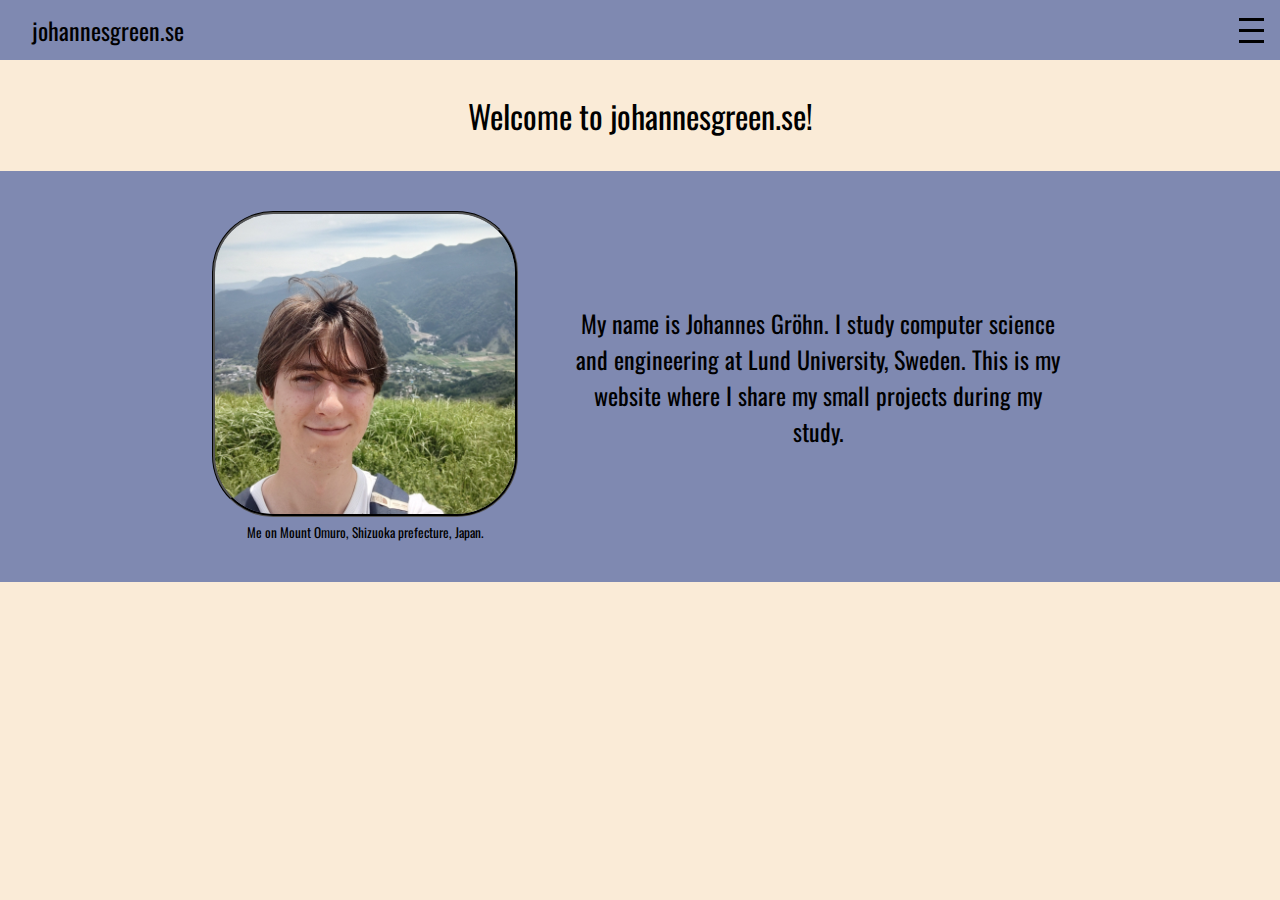
<file: index.html>
<!DOCTYPE html>
<html lang="en">
<head>
    <meta charset="UTF-8">
    <meta name="viewport" content="width=device-width, initial-scale=1.0">
    <title>johannesgreen.se</title>
    <link rel="preconnect" href="https://fonts.googleapis.com">
    <link rel="preconnect" href="https://fonts.gstatic.com" crossorigin>
    <link href="https://fonts.googleapis.com/css2?family=Oswald:wght@200..700&display=swap" rel="stylesheet">
    <link rel="stylesheet" href="stylesheets/frontPage.css">
    <script src="scripts/hamburger.js" defer></script>
</head>
<body>

    <nav>
        <p class="website">johannesgreen.se</p>
        <div class="hamburger-menu">
            <div class="bar"></div>
            <div class="bar"></div>
            <div class="bar"></div>
        </div>
        <div class="menu-items">
            <a href="index.html">Home</a>
            <a href="projects.html">Projects</a>
            <a href="about.html">About me</a>
        </div>
    </nav>

    
    <div class="container">
        <div class="title-box">
            <p class="title">Welcome to johannesgreen.se!</p>
        </div>
    
        <div class="center-box">
            <div class="photo-box">
                <img class="photo" src="images/me.jpg" alt="A picture of me on a mountain in Japan.">
                <p class="photo-text">Me on Mount Omuro, Shizuoka prefecture, Japan.</p>
            </div>
            <div class="info-box">
                <p class="info">My name is Johannes Gröhn. I study computer science 
                    and engineering at Lund University, Sweden. This is my website
                    where I share my small projects during my study. 
                </p>
            </div>

        </div>
    </div>      
    

</body>
</html>
</file>
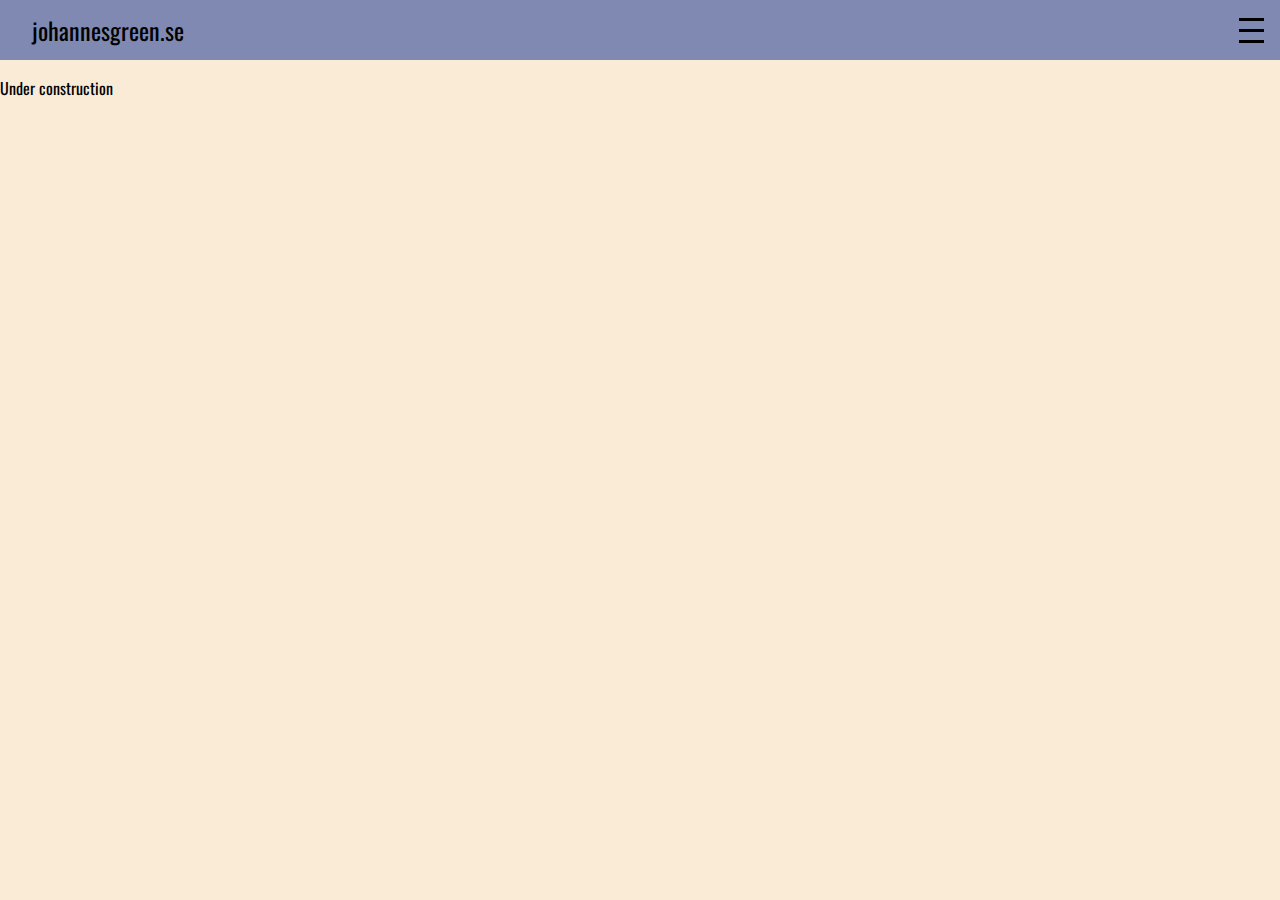
<file: about.html>
<!DOCTYPE html>
<html lang="en">
<head>
    <meta charset="UTF-8">
    <meta name="viewport" content="width=device-width, initial-scale=1.0">
    <title>johannesgreen.se</title>
    <link rel="preconnect" href="https://fonts.googleapis.com">
    <link rel="preconnect" href="https://fonts.gstatic.com" crossorigin>
    <link href="https://fonts.googleapis.com/css2?family=Oswald:wght@200..700&display=swap" rel="stylesheet">
    <link rel="stylesheet" href="stylesheets/about.css">
    <script src="scripts/hamburger.js" defer></script>
</head>
<body>

    <nav>
        <p class="website">johannesgreen.se</p>
        <div class="hamburger-menu">
            <div class="bar"></div>
            <div class="bar"></div>
            <div class="bar"></div>
        </div>
        <div class="menu-items">
            <a href="index.html">Home</a>
            <a href="projects.html">Projects</a>
            <a href="about.html">About me</a>
        </div>
    </nav>

    <div class="container">
        <div class="title-box">
            <p class="title">Under construction</p>
        </div>
    </div>

</body>
</html>
</file>
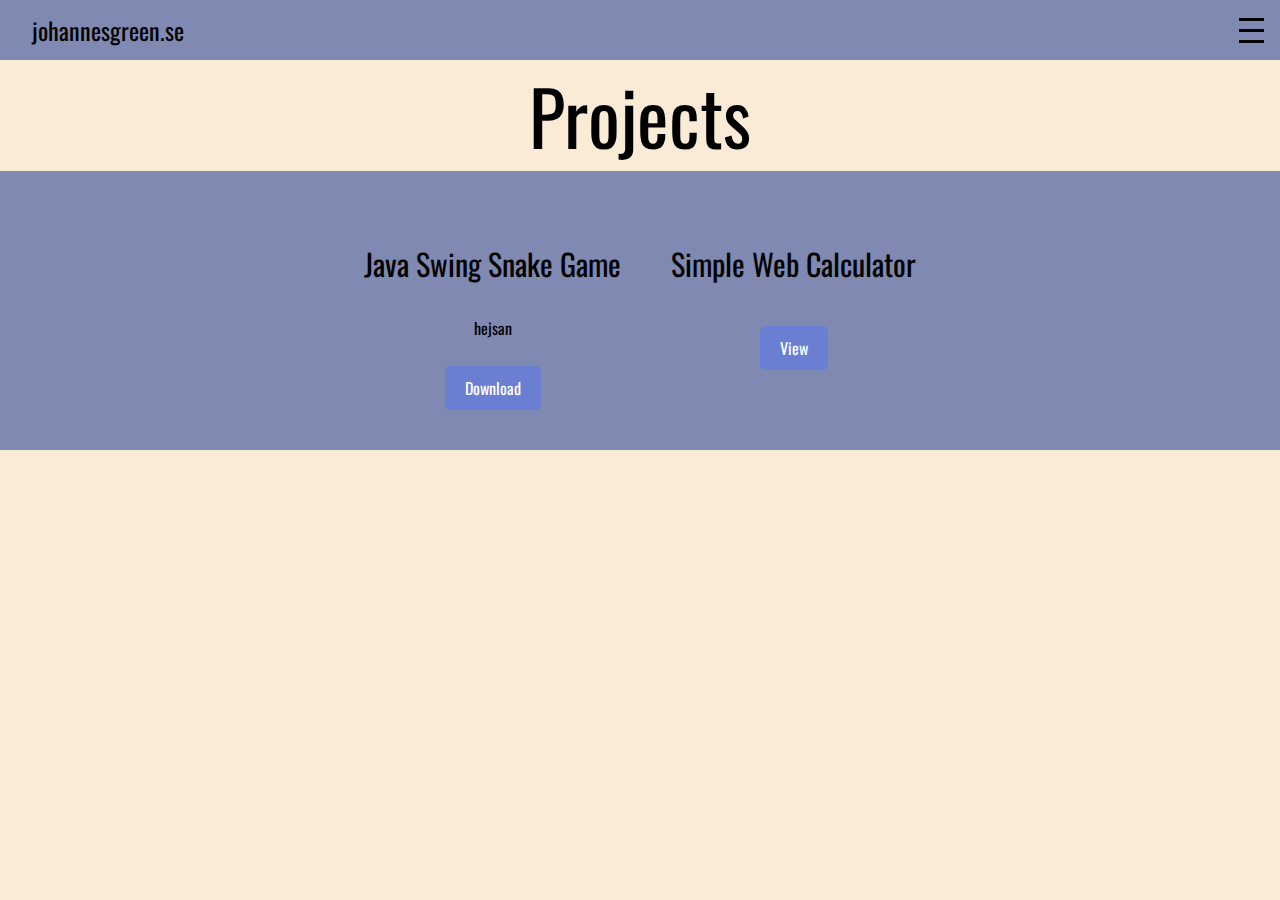
<file: projects.html>
<!DOCTYPE html>
<html lang="en">
<head>
    <meta charset="UTF-8">
    <meta name="viewport" content="width=device-width, initial-scale=1.0">
    <title>johannesgreen.se</title>
    <link rel="preconnect" href="https://fonts.googleapis.com">
    <link rel="preconnect" href="https://fonts.gstatic.com" crossorigin>
    <link href="https://fonts.googleapis.com/css2?family=Oswald:wght@200..700&display=swap" rel="stylesheet">
    <link rel="stylesheet" href="stylesheets/projects.css">
    <script src="scripts/hamburger.js" defer></script>
</head>
<body>
    <nav>
        <p class="website">johannesgreen.se</p>
        <div class="hamburger-menu">
            <div class="bar"></div>
            <div class="bar"></div>
            <div class="bar"></div>
        </div>
        <div class="menu-items">
            <a href="index.html">Home</a>
            <a href="projects.html">Projects</a>
            <a href="about.html">About me</a>
        </div>
    </nav>

    <div class="container">
        <div class="title-box">
            <p class="title">Projects</p>
        </div>
        
        <div class="project-box">
            <div class="snake-box">
                <p class="proj-title">Java Swing Snake Game</p>
                <p class="proj-desc">hejsan</p>
                <a href="projects/Snake.zip" class="download-button">Download</a>
            </div>
            <div class="calc-box">
                <p class="proj-title">Simple Web Calculator</p>
                <a href="projects/calculator/calculator.html" class="download-button">View</a>
            </div>
        </div>

    </div>

</body>
</html>
</file>
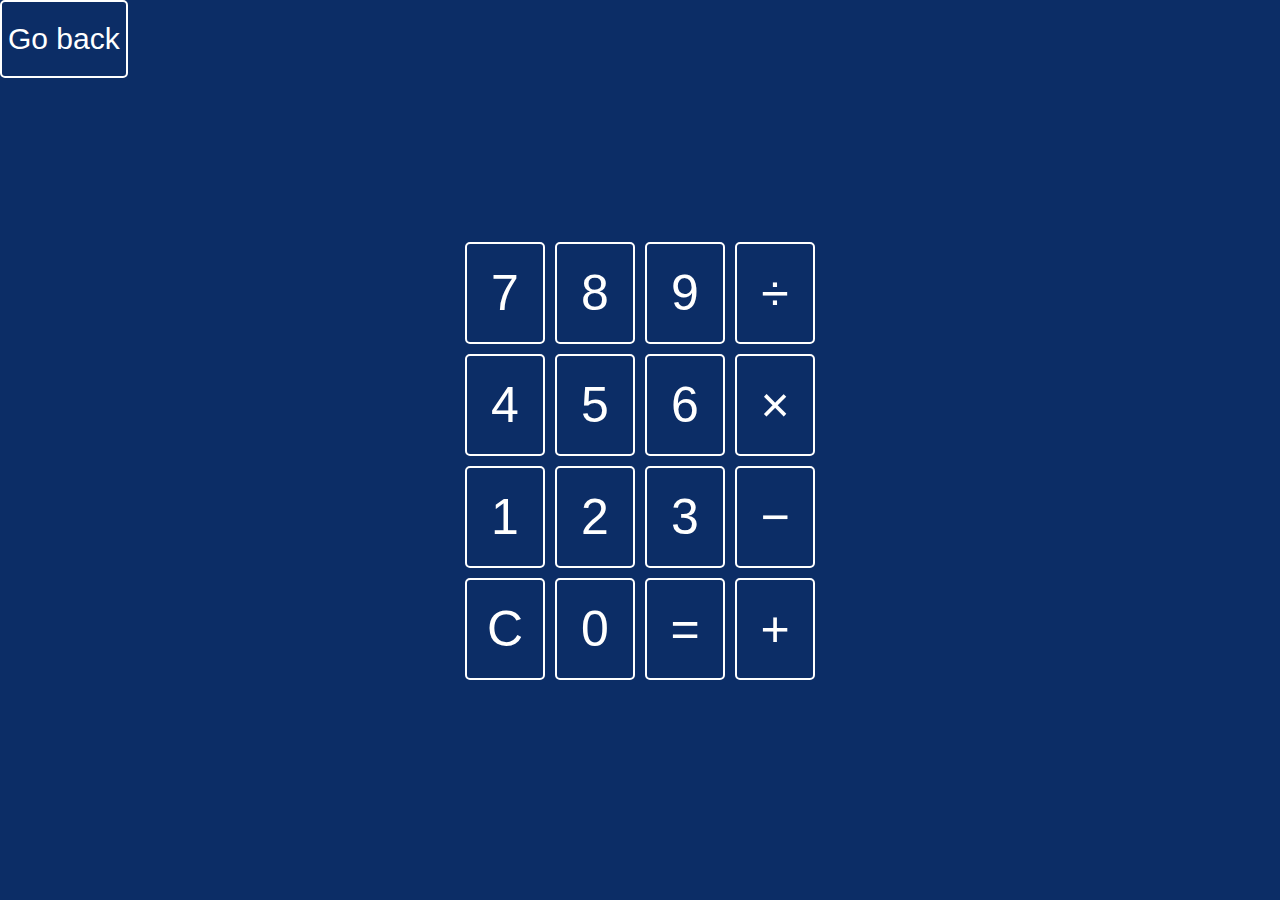
<file: projects/calculator/calculator.html>
<!DOCTYPE html>
<html lang="en">
<head>
    <meta charset="UTF-8">
    <meta name="viewport" content="width=device-width, initial-scale=1.0">
    <title>Calculator</title>
    <link rel="stylesheet" href="styles.css">
</head>
<body>
    <a href="https://johannesgreen.se">
        <button class="go-back">Go back</button>
    </a>

    <div class="container">
        <h1 id="header" class="text-field"></h1>

        <div id="buttons" class="button-container">
            <button class="grid-button" data-action="print7">7</button>
            <button class="grid-button" data-action="print8">8</button>
            <button class="grid-button" data-action="print9">9</button>
            <button class="grid-button" data-action="divides">&divide</button>

            <button class="grid-button" data-action="print4">4</button>
            <button class="grid-button" data-action="print5">5</button>
            <button class="grid-button" data-action="print6">6</button>
            <button class="grid-button" data-action="times">&times</button>

            <button class="grid-button" data-action="print1">1</button>
            <button class="grid-button" data-action="print2">2</button>
            <button class="grid-button" data-action="print3">3</button>
            <button class="grid-button" data-action="minus">&#8722</button>

            <button class="grid-button" data-action="erase">C</button>
            <button class="grid-button" data-action="print0">0</button>
            <button class="grid-button" data-action="equals">=</button>
            <button class="grid-button" data-action="plus">+</button>
        </div>
    </div>

    <script src="script.js"></script>

    </body>
    </html>
</file>
<file: stylesheets/frontPage.css>
body {
    font-family: Oswald, sans-serif;
    margin: 0;
    background-color: antiquewhite;
}

.website {
    padding-left: 16px;
    font-size: x-large;
}

nav {
    padding: 0 16px;
    display: flex;
    background-color: rgb(127, 137, 177);
    justify-content: space-between;
    align-items: center;
    height: 60px;
}

.hamburger-menu {
    display: flex;
    flex-direction: column;
    cursor: pointer;
    margin-left: auto;
}

.hamburger-menu .bar {
    width: 25px;
    height: 3px;
    background-color: black;
    margin: 4px 0;
    transition: 0.3s;
}

.menu-items {
    display: none;
    flex-direction: column;
    position: absolute;
    top: 60px;
    right: 0px;
    background-color: rgb(127, 137, 177);
    border: 1px solid black;
}


.menu-items a {
    text-decoration: none;
    color: black;
    padding: 10px;
    border-bottom: 1px solid black;
    transition: 0.3s;
}

.menu-items a:hover {
    background-color: rgb(85, 142, 206);
}

.menu-items a:last-child {
    border-bottom: none;
}

.menu-items.show {
    display: flex;
}

.container {
    align-items: center;
    text-align: center;
    margin-bottom: 16px;
}

.title-box {
    flex: 1;
    align-items: center;
    text-align: center;
}


.title {
    font-size: xx-large;
}

.info {
    font-size: x-large;
}

.info-box {
    display: flex;
    width: 500px;
    flex-direction: column;
    justify-content: center;
    text-align: center;
}

.center-box {
    display: flex;
    align-items: space-between;
    gap: 50px;
    justify-content: center;
    background-color:rgb(127, 137, 177);
    padding-top: 40px;
    padding-bottom: 40px
}


.photo {
    width: 300px;
    height: 300px;
    border-radius: 20%;
    object-fit: cover;
    border-style: groove;
    border-color: black;
}

.photo-text {
    margin: 0;
    font-size: smaller;
}

@media screen and (max-width: 480px) {
    .center-box {
        flex-direction: column;
        gap: 20px;
        align-items: center;
    }

    .info-box {
        width: 400px;
    }

   
}

@media screen and (max-width: 376px) {
    .center-box {
        flex-direction: column;
        gap: 20px;
        align-items: center;
    }

    .info-box {
        width: 300px;
    }
}
</file>
<file: stylesheets/about.css>
body {
    font-family: Oswald, sans-serif;
    margin: 0;
    background-color: antiquewhite;
}

.website {
    padding-left: 16px;
    font-size: x-large;
}

nav {
    padding: 0 16px;
    display: flex;
    background-color: rgb(127, 137, 177);
    justify-content: space-between;
    align-items: center;
    height: 60px;
}

.hamburger-menu {
    display: flex;
    flex-direction: column;
    cursor: pointer;
    margin-left: auto;
}

.hamburger-menu .bar {
    width: 25px;
    height: 3px;
    background-color: black;
    margin: 4px 0;
    transition: 0.3s;
}

.menu-items {
    display: none;
    flex-direction: column;
    position: absolute;
    top: 60px;
    right: 0px;
    background-color: rgb(127, 137, 177);
    border: 1px solid black;
}


.menu-items a {
    text-decoration: none;
    color: black;
    padding: 10px;
    border-bottom: 1px solid black;
    transition: 0.3s;
}

.menu-items a:hover {
    background-color: rgb(85, 142, 206);
}

.menu-items a:last-child {
    border-bottom: none;
}

.menu-items.show {
    display: flex;
}
</file>
<file: stylesheets/projects.css>
body {
    font-family: Oswald, sans-serif;
    margin: 0;
    background-color: antiquewhite;
}

.website {
    padding-left: 16px;
    font-size: x-large;
}

nav {
    padding: 0 16px;
    display: flex;
    background-color: rgb(127, 137, 177);
    justify-content: space-between;
    align-items: center;
    height: 60px;
}

.hamburger-menu {
    display: flex;
    flex-direction: column;
    cursor: pointer;
    margin-left: auto;
}

.hamburger-menu .bar {
    width: 25px;
    height: 3px;
    background-color: black;
    margin: 4px 0;
    transition: 0.3s;
}

.menu-items {
    display: none;
    flex-direction: column;
    position: absolute;
    top: 60px;
    right: 0px;
    background-color: rgb(127, 137, 177);
    border: 1px solid black;
}


.menu-items a {
    text-decoration: none;
    color: black;
    padding: 10px;
    border-bottom: 1px solid black;
    transition: 0.3s;
}

.menu-items a:hover {
    background-color: rgb(85, 142, 206);
}

.menu-items a:last-child {
    border-bottom: none;
}

.menu-items.show {
    display: flex;
}

.container {
    align-items: center;
    text-align: center;
}

.title {
    margin-top: 0px;
    font-size: 75px;
    margin-bottom: 0px;
}

.project-box {
    display: flex;
    align-items: space-between;
    gap: 50px;
    justify-content: center;
    background-color:rgb(127, 137, 177);
    padding-top: 40px;
    padding-bottom: 40px
}

.proj-title {
    font-size: 30px;
}

.download-button {
    display: inline-block;
    padding: 10px 20px;
    margin-top: 10px;
    font-size: 16px;
    color: white;
    background-color: #6a7fd1;
    border: none;
    border-radius: 5px;
    text-decoration: none;
    text-align: center;
    cursor: pointer;
    transition: background-color 0.3s;
}

.download-button:hover {
    background-color: #0056b3;
}
</file>
<file: projects/calculator/styles.css>
body {
    font-family: Arial, sans-serif;
    display: flex;
    justify-content: center;
    align-items: center;
    height: 100vh;
    background-color: #0c2d66;
    margin: 0;
}

.container {
    position: absolute;
}

.text-field {
    color: white;
}

.button-container {
    display: grid;
    grid-template-columns: repeat(4, 80px);
    grid-gap: 10px;
}

.grid-button {
    border-style: solid;
    border-color: white;
    color: white;
    background-color: #0c2d66;
    border-width: 2px;
    border-radius: 5px;

    padding-top: 20px;
    padding-bottom: 20px;

    font-size: 50px;
    
    cursor: pointer;
    transition: background-color 0.15s, color 0.15s, border-color 0.15s;
}

.grid-button:hover {
    border-color: #0c2d66;
    color:#0c2d66;
    background-color: white;
}

.go-back {
    position: absolute; 
    top: 0;
    left: 0;

    border-style: solid;
    border-color: white;
    color: white;
    background-color: #0c2d66;
    border-width: 2px;
    border-radius: 5px;

    padding-top: 20px;
    padding-bottom: 20px;

    font-size: 30px;
    
    cursor: pointer;
    transition: background-color 0.15s, color 0.15s, border-color 0.15s;

}

.go-back:hover {
    border-color: #0c2d66;
    color:#0c2d66;
    background-color: white;
}
</file>
